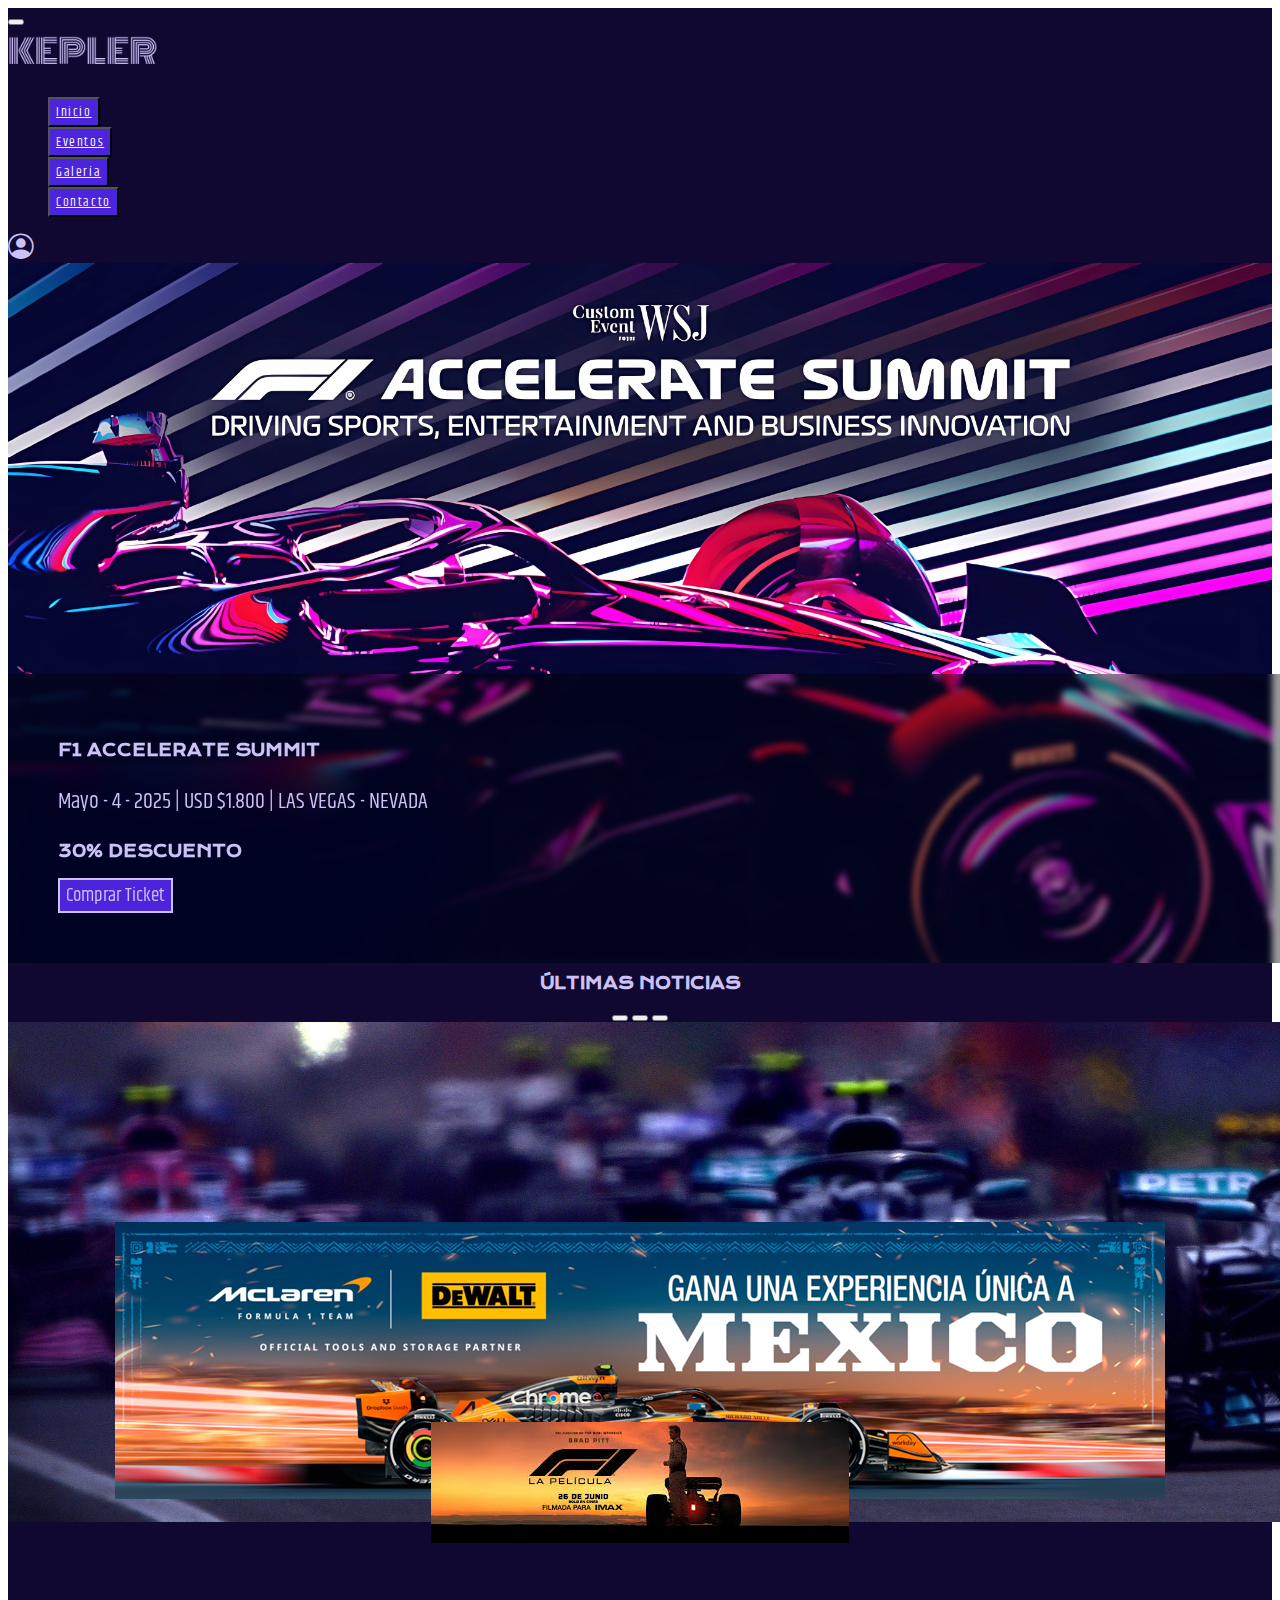
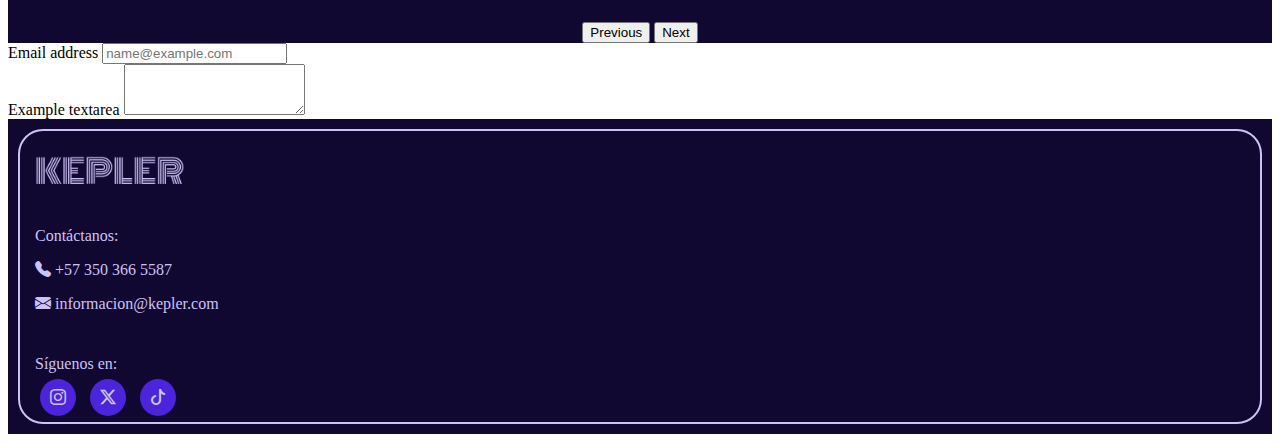
<file: index.html>
<!DOCTYPE html>
<html lang="en">

<head>
  <meta charset="UTF-8">
  <meta name="viewport" content="width=device-width, initial-scale=1.0">
  <!-- Favicon-->
  <link rel="icon" type="image/x-icon" href="images/favicon.png">
  <link href="https://cdn.jsdelivr.net/npm/bootstrap@5.3.8/dist/css/bootstrap.min.css" rel="stylesheet"
    integrity="sha384-sRIl4kxILFvY47J16cr9ZwB07vP4J8+LH7qKQnuqkuIAvNWLzeN8tE5YBujZqJLB" crossorigin="anonymous">
  <link rel="stylesheet" href="https://cdn.jsdelivr.net/npm/bootstrap-icons@1.13.1/font/bootstrap-icons.min.css">
  <link rel="stylesheet" href="css/styles.css">
  <link rel="preconnect" href="https://fonts.googleapis.com">
  <link rel="preconnect" href="https://fonts.gstatic.com" crossorigin>
  <link href="https://fonts.googleapis.com/css2?family=Khand:wght@300;400;500;600;700&family=Krona+One&display=swap"
    rel="stylesheet">
  <title>KEPLER</title>
</head>

<body>
  <!-- Barra de navegacion -->

  <nav class="navbar navbar-expand-md">
    <div class="container-fluid">
      <div class="container">
        <button class="navbar-toggler" type="button" data-bs-toggle="collapse" data-bs-target="#navbar-toggler"
          aria-controls="navbarTogglerDemo01" aria-expanded="false" aria-label="Toggle navigation">
          <span class="navbar-toggler-icon"></span>
        </button>
        <div class="collapse navbar-collapse" id="navbar-toggler">
          <a class="navbar-brand" href="#">
            <img src="images/logo_kepler.png" width="150" alt="Logo de la pagina web">
          </a>
          <ul class="navbar-nav d-flex justify-content-center align-items-center">
            <li class="nav-item">
              <a class="nav-link" href="#"><button
                  class="btn nav-bar-button d-flex align-items-center">Inicio</a></button>
            </li>
            <li class="nav-item">
              <a class="nav-link" href="#"><button
                  class="btn nav-bar-button d-flex align-items-center">Eventos</a></button>
            </li>
            <li class="nav-item">
              <a class="nav-link" href="#"><button
                  class="btn nav-bar-button d-flex align-items-center">Galería</a></button>
            </li>
            <li class="nav-item">
              <a class="nav-link" href="#"><button
                  class="btn nav-bar-button d-flex align-items-center">Contacto</a></button>
            </li>
          </ul>
          <a href="login.html">
            <i class="nav-login bi bi-person-circle"></i>
          </a>
        </div>
      </div>
    </div>
  </nav>

  <!-- HERO -->
  <section class="hero">
    <img src="./images/hero_img.jpg" alt="">
    <div class="hero-info">
      <div class="container">
        <div class="row">
          <div class="col-md-8 d-flex flex-md-column text-start left">
            <p class="hero-event-title">F1 ACCELERATE SUMMIT</p>
            <p class="hero-event-text">Mayo - 4 - 2025    |    USD $1.800   |    LAS VEGAS - NEVADA</p>
          </div>

          <div class="col-md-4 d-flex flex-md-column text-center right">
            <p class="hero-event-title">30% DESCUENTO</p>
            <button class="btn btn-info hero-btn">Comprar Ticket</button>
          </div>
        </div>
      </div>
    </div>
  </section>

  <!-- SECCION ULTIMAS NOTICIAS -->
  <section class="news d-flex flex-column align-items-center">
        <p class="news-title">ÚLTIMAS NOTICIAS</p>
      <div id="carouselExampleIndicators" class="carousel slide">
  <div class="carousel-indicators">
    <button type="button" data-bs-target="#carouselExampleIndicators" data-bs-slide-to="0" class="active" aria-current="true" aria-label="Slide 1"></button>
    <button type="button" data-bs-target="#carouselExampleIndicators" data-bs-slide-to="1" aria-label="Slide 2"></button>
    <button type="button" data-bs-target="#carouselExampleIndicators" data-bs-slide-to="2" aria-label="Slide 3"></button>
  </div>
  <div class="carousel-inner">
    <div class="carousel-item active">
      <img src="./images/news_1.jpg" class="d-block w-100" alt="...">
    </div>
    <div class="carousel-item">
      <img src="./images/news_2.png" class="d-block w-100" alt="...">
    </div>
    <div class="carousel-item">
      <img src="./images/news_3.jpeg" class="d-block w-100" alt="...">
    </div>
  </div>
  <button class="carousel-control-prev" type="button" data-bs-target="#carouselExampleIndicators" data-bs-slide="prev">
    <span class="carousel-control-prev-icon" aria-hidden="true"></span>
    <span class="visually-hidden">Previous</span>
  </button>
  <button class="carousel-control-next" type="button" data-bs-target="#carouselExampleIndicators" data-bs-slide="next">
    <span class="carousel-control-next-icon" aria-hidden="true"></span>
    <span class="visually-hidden">Next</span>
  </button>
</div>

  </section>

  <!-- FORM -->
    <section class="form">
    <div class="mb-3">
  <label for="exampleFormControlInput1" class="form-label">Email address</label>
  <input type="email" class="form-control" id="exampleFormControlInput1" placeholder="name@example.com">
</div>
<div class="mb-3">
  <label for="exampleFormControlTextarea1" class="form-label">Example textarea</label>
  <textarea class="form-control" id="exampleFormControlTextarea1" rows="3"></textarea>
</div>
  </section>

  <!-- SECCION FOOTER -->
  <section class="footer">
    <div class="container">
      <div class="row d-flex align-items-center">
      <div class="col-md-4 footer-logo text-center">
        <!-- LOGO -->
        <img src="images/logo_kepler.png" width="150" alt="Logo de la pagina web">
      </div>
      <div class="col-md-4 footer-contact ">
        <!-- CONTACTANOS -->
        <p>Contáctanos:</p>
        <p><i class="bi bi-telephone-fill"></i> +57 350 366 5587</p>
        <p><i class="bi bi-envelope-fill"></i> informacion@kepler.com</p>
      </div>
      <div class="col-md-4  footer-social text-center">
        <!-- SOCIAL MEDIA -->
        <p>Síguenos en: </p>
        <a href=""><i class="bi bi-instagram"></i></a>
        <a href=""><i class="bi bi-twitter-x"></i></a>
        <a href=""><i class="bi bi-tiktok"></i></a>
      </div>
    </div>
  </section>


  <script src="https://cdn.jsdelivr.net/npm/bootstrap@5.3.8/dist/js/bootstrap.bundle.min.js"
    integrity="sha384-FKyoEForCGlyvwx9Hj09JcYn3nv7wiPVlz7YYwJrWVcXK/BmnVDxM+D2scQbITxI"
    crossorigin="anonymous"></script>

</body>

</html>
</file>
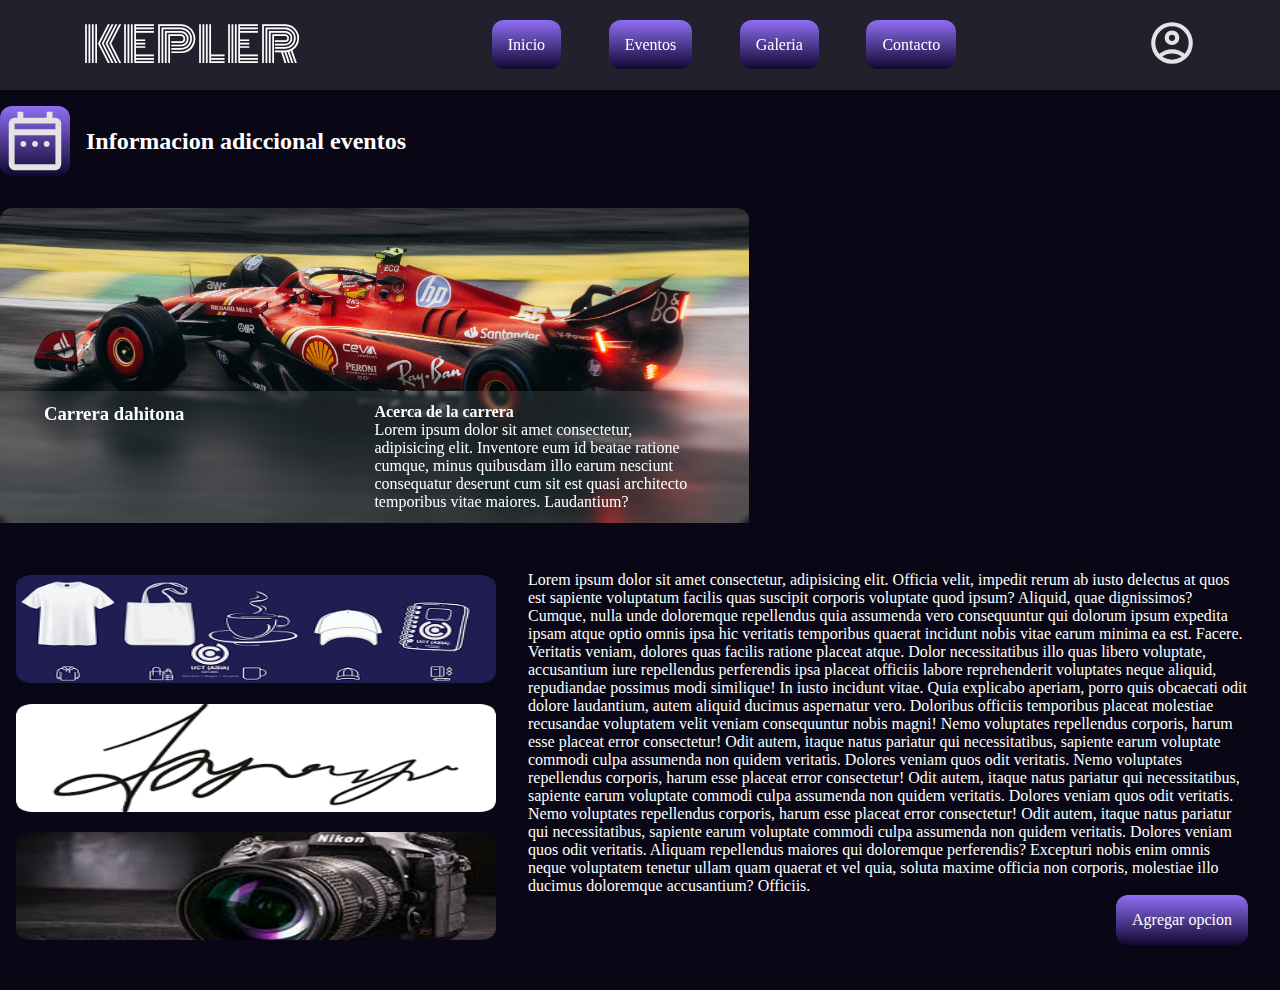
<file: eventos-info.html>
<!DOCTYPE html>
<html lang="en">
<head>
    <meta charset="UTF-8">
    <meta name="viewport" content="width=device-width, initial-scale=1.0">
    <title>Document</title>
    <link rel="stylesheet" href="eventos-info.css">
    <link rel="preconnect" href="https://fonts.googleapis.com">
<link rel="preconnect" href="https://fonts.gstatic.com" crossorigin>
<link href="https://fonts.googleapis.com/css2?family=Monoton&display=swap" rel="stylesheet">
</head>
<body>
    <nav>
        <h2>KEPLER</h2>
        <ul>
            <li>
                <a href="">Inicio</a></li>
            <li>
                <a href="">Eventos</a></li>
            <li>
                <a href="">Galeria</a></li>
            <li>
                <a href="">Contacto</a></li>
        </ul>
        <a class="login" href="">
            <img src="assets/login.svg" alt="">
        </a>
    </nav>
<section class="informacion-eventos">
    <div class="subtitulo-eventos">
        <img class="cuadro" src="assets/fecha.svg" alt="">
    <h2>Informacion adiccional eventos</h2>
    </div>

    <div class="card">
        <div class="card-info uno">
            <div class="card-text">

                <div class="izquierda">
                    <h3>Carrera dahitona</h3>
                </div>
                <div class="derecha">
                    <h4>Acerca de la carrera</h4>
                    <p>Lorem ipsum dolor sit amet consectetur, adipisicing elit. Inventore eum id beatae ratione cumque, minus quibusdam illo earum nesciunt consequatur deserunt cum sit est quasi architecto temporibus vitae maiores. Laudantium?</p>
                </div>
            </div>
        </div>
        <div class="mapa">
            <iframe
                src="https://www.google.com/maps/embed?pb=..."
                width="600"
                height="450"
                style="border:0;"
                allowfullscreen=""
                loading="lazy">
            </iframe>
        </div>
    </div>

    <div class="informacion-adiccional">
        <div class="izquierda">
            <img src="assets/kit.png" alt="">
            <img src="assets/autografo.png" alt="">
            <img src="assets/foto.png" alt="">
        </div>
        <div class="derecha">
            <p>Lorem ipsum dolor sit amet consectetur, adipisicing elit. Officia velit, impedit rerum ab iusto delectus at quos est sapiente voluptatum facilis quas suscipit corporis voluptate quod ipsum? Aliquid, quae dignissimos?
            Cumque, nulla unde doloremque repellendus quia assumenda vero consequuntur qui dolorum ipsum expedita ipsam atque optio omnis ipsa hic veritatis temporibus quaerat incidunt nobis vitae earum minima ea est. Facere.
            Veritatis veniam, dolores quas facilis ratione placeat atque. Dolor necessitatibus illo quas libero voluptate, accusantium iure repellendus perferendis ipsa placeat officiis labore reprehenderit voluptates neque aliquid, repudiandae possimus modi similique!
            In iusto incidunt vitae. Quia explicabo aperiam, porro quis obcaecati odit dolore laudantium, autem aliquid ducimus aspernatur vero. Doloribus officiis temporibus placeat molestiae recusandae voluptatem velit veniam consequuntur nobis magni!
            Nemo voluptates repellendus corporis, harum esse placeat error consectetur! Odit autem, itaque natus pariatur qui necessitatibus, sapiente earum voluptate commodi culpa assumenda non quidem veritatis. Dolores veniam quos odit veritatis.
            Nemo voluptates repellendus corporis, harum esse placeat error consectetur! Odit autem, itaque natus pariatur qui necessitatibus, sapiente earum voluptate commodi culpa assumenda non quidem veritatis. Dolores veniam quos odit veritatis.
            Nemo voluptates repellendus corporis, harum esse placeat error consectetur! Odit autem, itaque natus pariatur qui necessitatibus, sapiente earum voluptate commodi culpa assumenda non quidem veritatis. Dolores veniam quos odit veritatis.
            Aliquam repellendus maiores qui doloremque perferendis? Excepturi nobis enim omnis neque voluptatem tenetur ullam quam quaerat et vel quia, soluta maxime officia non corporis, molestiae illo ducimus doloremque accusantium? Officiis. 
        </p>
        <a class="button-agregar" href="">Agregar opcion</a>
        </div>
    </div>


</section>
    </div>
</body>
</html>
</file>
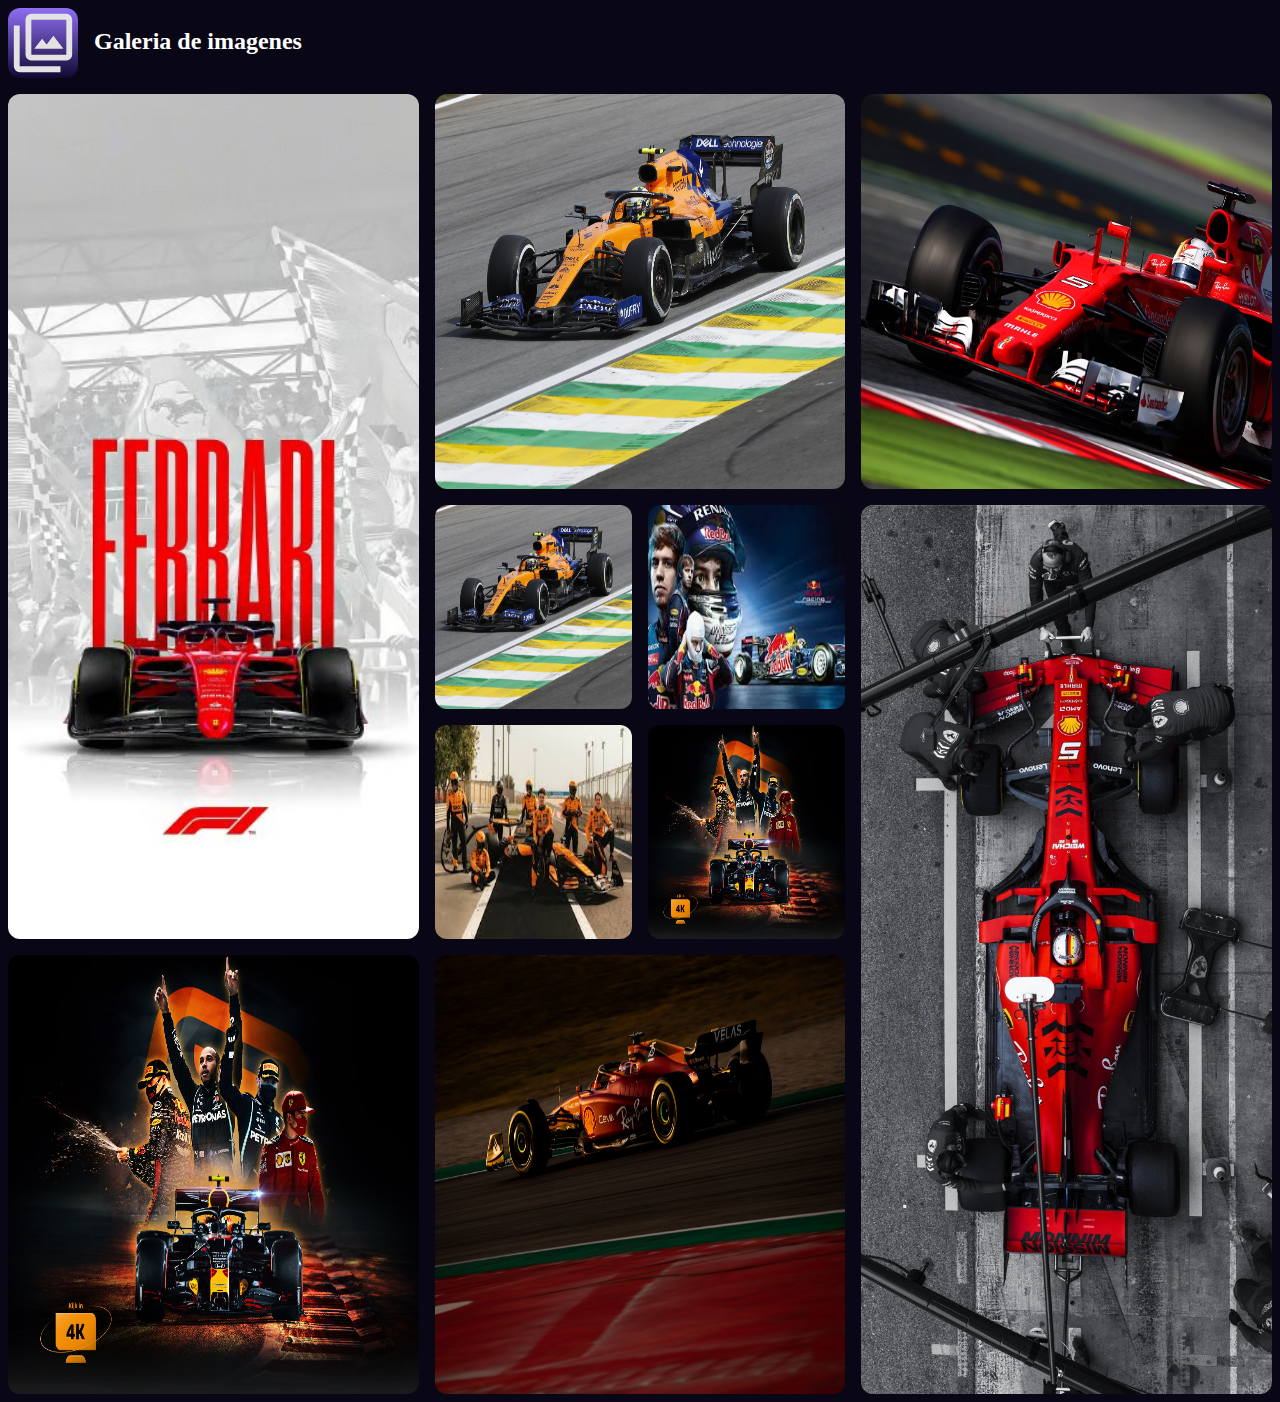
<file: galeria.html>
<!DOCTYPE html>
<html lang="en">
<head>
    <meta charset="UTF-8">
    <meta name="viewport" content="width=device-width, initial-scale=1.0">
    <title>Document</title>
    <link rel="stylesheet" href="galeria.css">
</head>
<body>
    <section class="galeria">
        <div class="subtitulo-galeria">
            <img class="cuadro" src="assets/galeria.svg" alt="">
         <h2>Galeria de imagenes</h2>
        </div>
        <section class="grid-galeria">
            <img class="galeria-grande-izquierda" src="assets/galeria/galeria-grande-izquierda.avif" alt="">
            <img class="galeria-1" src="assets/galeria/galeria-1.jpg" alt="">
            <img class="galeria-2" src="assets/galeria/galeria-2.avif" alt="">
            <img class="galeria-3" src="assets/galeria/galeria-1.jpg" alt="">
            <img class="galeria-4" src="assets/galeria/galeria-3.jpeg" alt="">
            <img class="galeria-5" src="assets/galeria/galeria-4.jpeg" alt="">
            <img class="galeria-6" src="assets/galeria/galeria-5.jpg" alt="">
            <img class="galeria-7" src="assets/galeria/galeria-5.jpg" alt="">
            <img class="galeria-8" src="assets/galeria/galeria-6.jpg" alt="">
            <img class="galeria-grande-derecha" src="assets/galeria/galeria-grande-derecha.jpg" alt="">
        </section>

    </section>
</body>
</html>
</file>
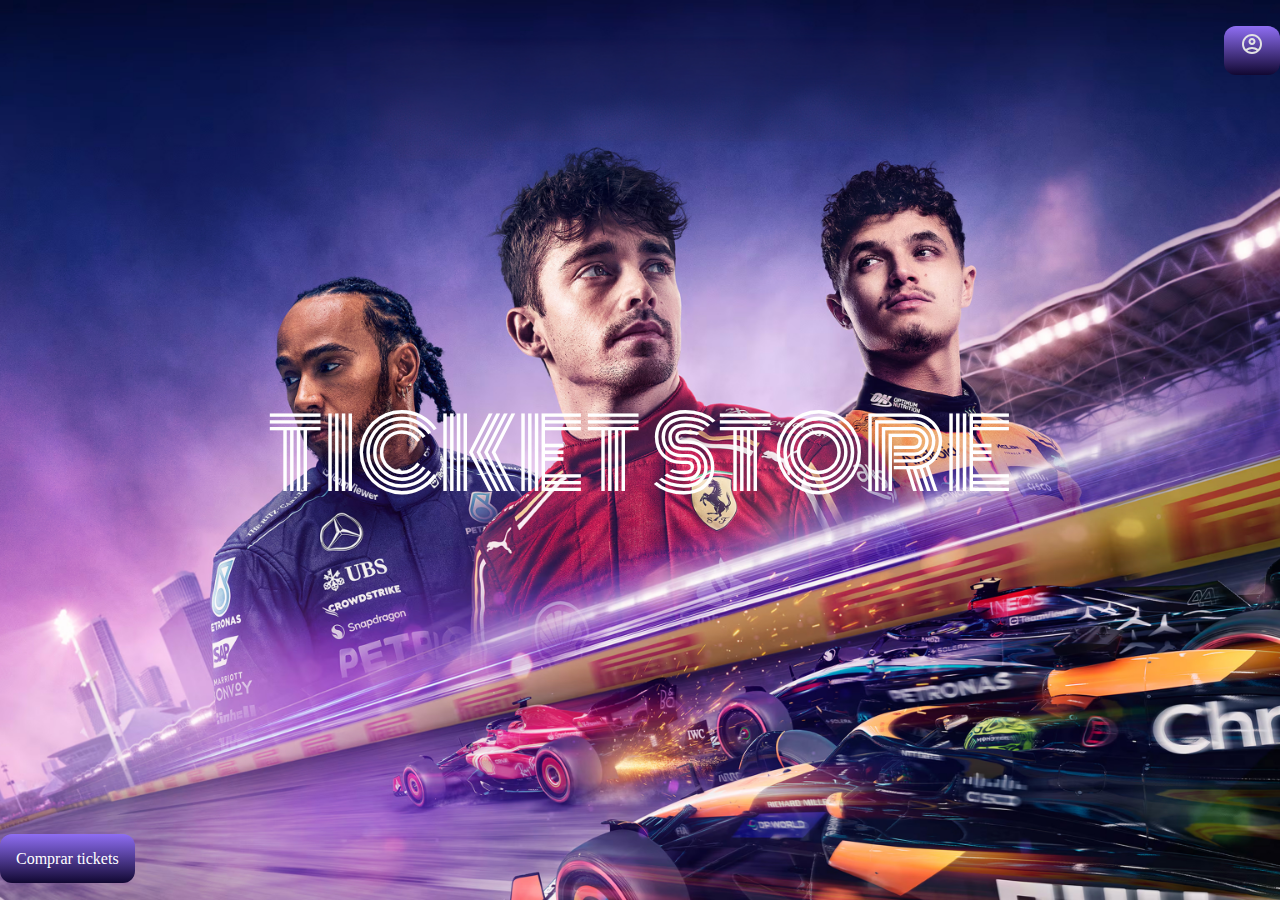
<file: hero.html>
<!DOCTYPE html>
<html lang="en">
<head>
    <meta charset="UTF-8">
    <meta name="viewport" content="width=device-width, initial-scale=1.0">
    <title>Document</title>
    <link rel="stylesheet" href="css/hero.css">
    <link rel="preconnect" href="https://fonts.googleapis.com">
<link rel="preconnect" href="https://fonts.gstatic.com" crossorigin>
<link href="https://fonts.googleapis.com/css2?family=Monoton&display=swap" rel="stylesheet">
</head>
<body>
    <section class="inicio">
        <header>
            <a href="">
                <img src="images/assets/login.svg" alt="">
            </a>
        </header>
        <div class="title">
            <h1>TICKET STORE</h1>
        </div>
        <div class="final">
            <a href="">Comprar tickets</a>
        </div>

    </section>
</body>
</html>
</file>
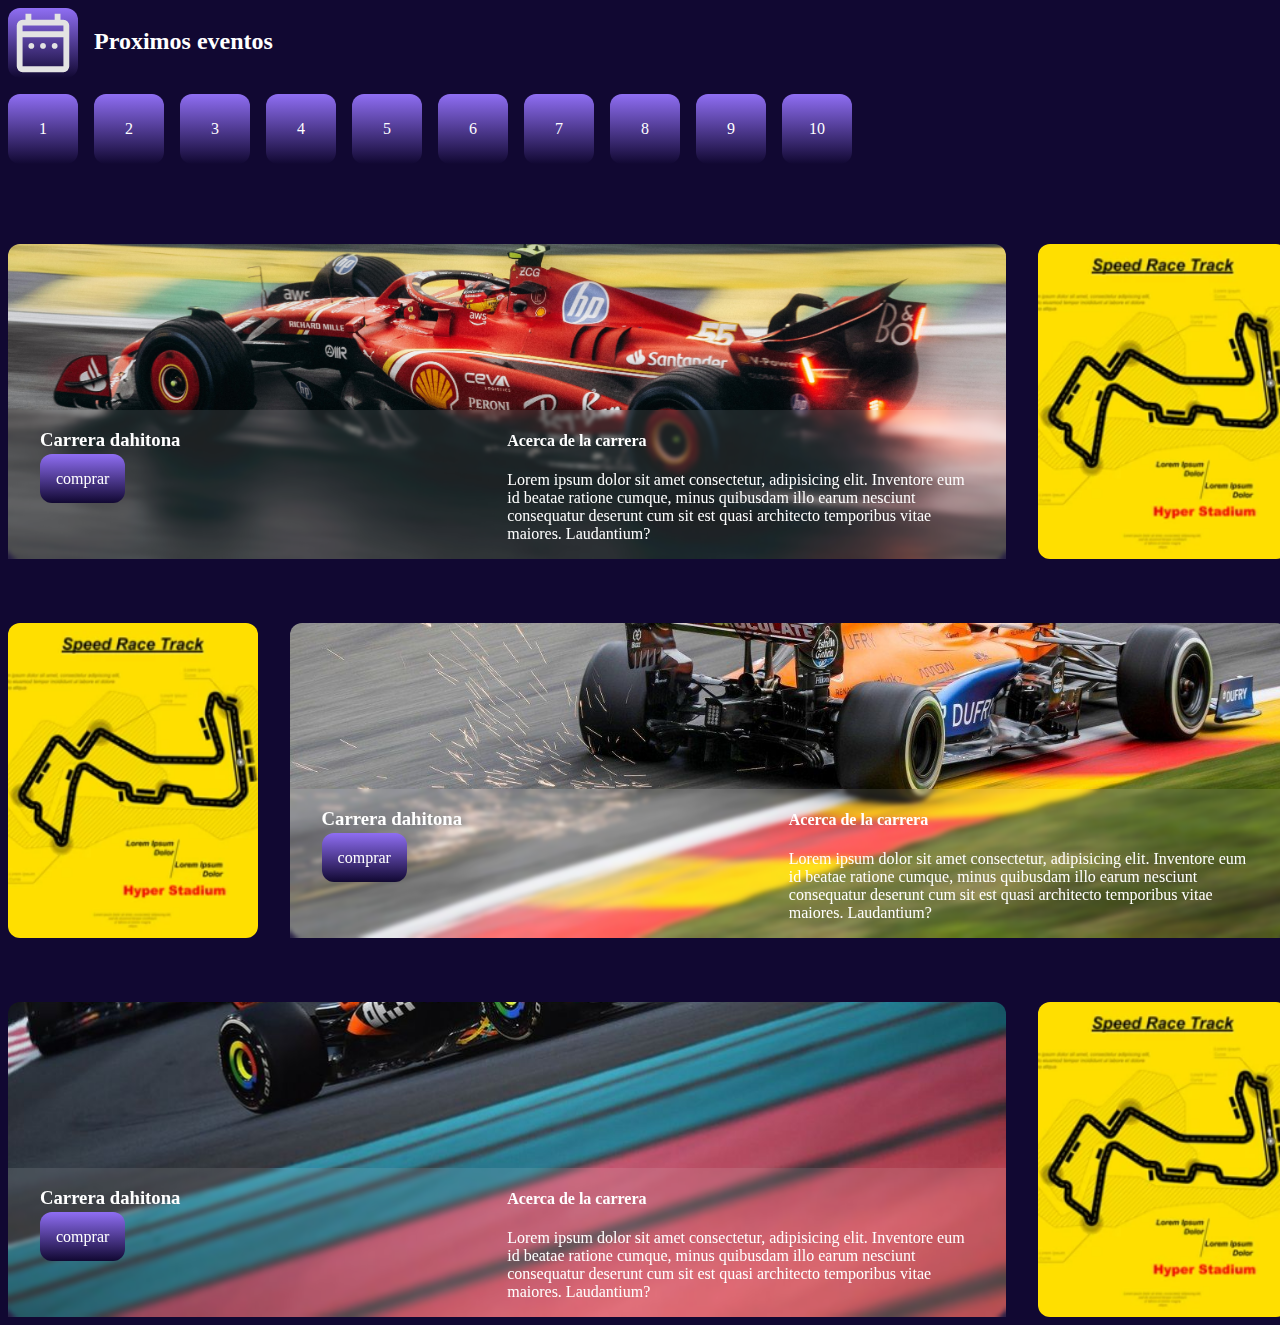
<file: proximos-eventos.html>
<!DOCTYPE html>
<html lang="en">
<head>
    <meta charset="UTF-8">
    <meta name="viewport" content="width=device-width, initial-scale=1.0">
    <title>Document</title>
    <link rel="stylesheet" href="css/proximos-eventos.css">
</head>
<body>
    <!-- proximos eventos -->
<section class="section-flex-cards">
    <div class="subtitulo-proximos-eventos">
        <img class="cuadro" src="assets/fecha.svg" alt="">
        <h2>Proximos eventos</h2>
    </div>
        <div class="fechas">
            <div class="cuadro">1</div>
            <div class="cuadro">2</div>
            <div class="cuadro">3</div>
            <div class="cuadro">4</div>
            <div class="cuadro">5</div>
            <div class="cuadro">6</div>
            <div class="cuadro">7</div>
            <div class="cuadro">8</div>
            <div class="cuadro">9</div>
            <div class="cuadro">10</div>
        </div>

    <!-- cards -->

    <div class="card">
        <div class="card-info uno">
            <div class="card-text">

                <div class="izquierda">
                    <h3>Carrera dahitona</h3>
                    <a href="">comprar</a>
                </div>
                <div class="derecha">
                    <h4>Acerca de la carrera</h4>
                    <p>Lorem ipsum dolor sit amet consectetur, adipisicing elit. Inventore eum id beatae ratione cumque, minus quibusdam illo earum nesciunt consequatur deserunt cum sit est quasi architecto temporibus vitae maiores. Laudantium?</p>
                </div>
            </div>
        </div>
        <div class="pista">
        </div>
    </div>

    <div class="card">
        <div class="pista"></div>
        <div class="card-info dos">
            <div class="card-text">
                <div class="izquierda">
                    <h3>Carrera dahitona</h3>
                    <a href="">comprar</a>
                </div>
                <div class="derecha">
                    <h4>Acerca de la carrera</h4>
                    <p>Lorem ipsum dolor sit amet consectetur, adipisicing elit. Inventore eum id beatae ratione cumque, minus quibusdam illo earum nesciunt consequatur deserunt cum sit est quasi architecto temporibus vitae maiores. Laudantium?</p>
                </div>
            </div>
        </div>
    </div>

    <div class="card">
        <div class="card-info tres">
            <div class="card-text">

                <div class="izquierda">
                    <h3>Carrera dahitona</h3>
                    <a href="">comprar</a>
                </div>
                <div class="derecha">
                    <h4>Acerca de la carrera</h4>
                    <p>Lorem ipsum dolor sit amet consectetur, adipisicing elit. Inventore eum id beatae ratione cumque, minus quibusdam illo earum nesciunt consequatur deserunt cum sit est quasi architecto temporibus vitae maiores. Laudantium?</p>
                </div>
            </div>
        </div>
        <div class="pista">
        </div>
    </div>
    
</section>
    
</body>
</html>
</file>
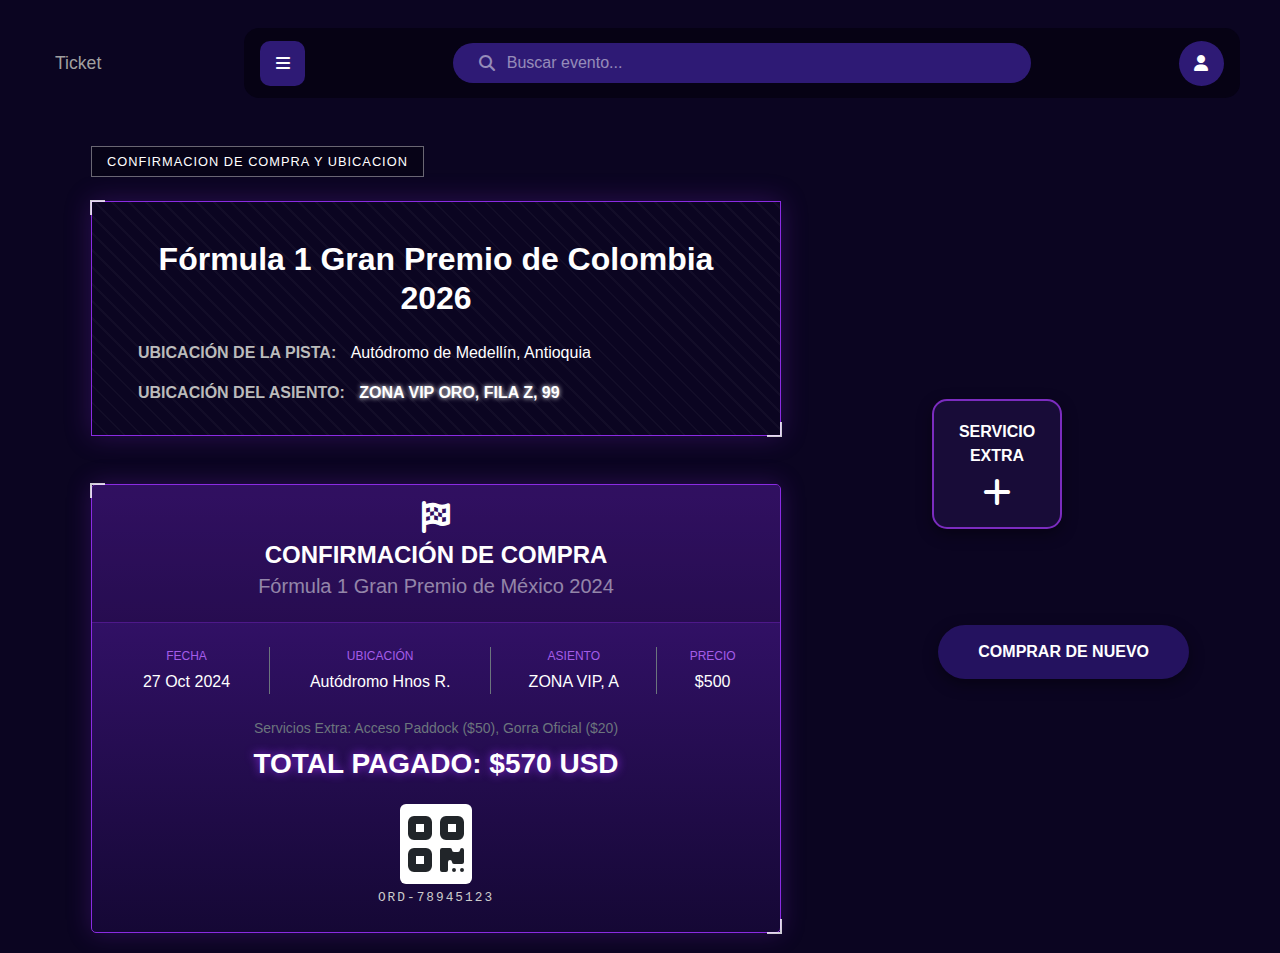
<file: ticket.html>
<!doctype html>
<html lang="es">
  <head>
    <meta charset="utf-8">
    <meta name="viewport" content="width=device-width, initial-scale=1">
    <title>Simulador Ticket F1</title>
    <link href="https://cdn.jsdelivr.net/npm/bootstrap@5.3.8/dist/css/bootstrap.min.css" rel="stylesheet">
    <link rel="stylesheet" href="https://cdnjs.cloudflare.com/ajax/libs/font-awesome/6.4.0/css/all.min.css">
    <link rel="stylesheet" href="css/style-buy-ticket.css">
  </head>
  <body>
    
    <div class="container-fluid main-wrapper">
        
        <div class="row align-items-center mb-5 pt-2">
            <div class="col-md-2 d-none d-md-block">
                <span class="ticket-label">Ticket</span>
            </div>
            
            <div class="col-md-10 col-12">
                <div class="top-nav-container d-flex justify-content-between align-items-center p-3">
                    
                    <button class="nav-btn square-btn">
                        <i class="fa-solid fa-bars"></i> </button>

                    <div class="search-container d-flex align-items-center">
                        <i class="fa-solid fa-magnifying-glass ms-3 text-white-50"></i>
                        <input type="text" class="form-control search-input" placeholder="Buscar evento...">
                    </div>

                    <button class="nav-btn circle-btn">
                        <i class="fa-solid fa-user"></i>
                    </button>
                    
                </div>
            </div>
        </div>

        <div class="row justify-content-center">
            
            <div class="col-lg-7 col-md-12">
                
                <div class="mb-4">
                    <div class="section-badge">
                        CONFIRMACION DE COMPRA Y UBICACION
                    </div>
                </div>

                <div class="ticket-card-top mb-5 position-relative">
                    <div class="corner top-left"></div>
                    <div class="corner bottom-right"></div>
                    
                    <h2 class="text-center fw-bold mb-4 mt-2">Fórmula 1 Gran Premio de Colombia 2026</h2>
                    
                    <div class="d-flex flex-column gap-3 ps-3">
                        <div class="ticket-row">
                            <span class="label-text">UBICACIÓN DE LA PISTA:</span>
                            <span class="value-text">Autódromo de Medellín, Antioquia</span>
                        </div>
                        <div class="ticket-row">
                            <span class="label-text">UBICACIÓN DEL ASIENTO:</span>
                            <span class="value-text highlight">ZONA VIP ORO, FILA Z, 99</span>
                        </div>
                    </div>
                </div>

                <div class="ticket-card-bottom position-relative">
                    <div class="corner top-left"></div>
                    <div class="corner bottom-right"></div>

                    <div class="ticket-header text-center p-3">
                        <i class="fa-solid fa-flag-checkered fa-2x mb-2 text-white"></i>
                        <h4 class="m-0 text-uppercase fw-bold">Confirmación de Compra</h4>
                        <h5 class="mt-1 text-white-50">Fórmula 1 Gran Premio de México 2024</h5>
                    </div>

                    <div class="ticket-body p-4">
                        <div class="row text-center mb-4 detail-row">
                            <div class="col-3 border-end border-secondary">
                                <div class="small-label">Fecha</div>
                                <div>27 Oct 2024</div>
                            </div>
                            <div class="col-4 border-end border-secondary">
                                <div class="small-label">Ubicación</div>
                                <div>Autódromo Hnos R.</div>
                            </div>
                            <div class="col-3 border-end border-secondary">
                                <div class="small-label">Asiento</div>
                                <div>ZONA VIP, A</div>
                            </div>
                            <div class="col-2">
                                <div class="small-label">Precio</div>
                                <div>$500</div>
                            </div>
                        </div>

                        <div class="text-center mb-4">
                            <small class="text-secondary d-block mb-2">Servicios Extra: Acceso Paddock ($50), Gorra Oficial ($20)</small>
                            <h3 class="fw-bold total-amount">TOTAL PAGADO: $570 USD</h3>
                        </div>

                        <div class="text-center">
                            <div class="bg-white d-inline-block p-2 rounded">
                                <i class="fa-solid fa-qrcode fa-4x text-dark"></i>
                            </div>
                            <div class="mt-1 code-text">ORD-78945123</div>
                        </div>
                    </div>
                </div>
            </div>

            <div class="col-lg-4 col-md-12 d-flex flex-column justify-content-center align-items-center mt-5 mt-lg-0">
                
                <div class="mb-5">
                    <button class="action-btn square">
                        <span class="mb-2">SERVICIO<br>EXTRA</span>
                        <i class="fa-solid fa-plus fa-2x"></i> 
                    </button>
                </div>

                <div class="mt-5 w-100 d-flex justify-content-end">
                    <button class="action-btn pill">
                        COMPRAR DE NUEVO
                    </button>
                </div>

            </div>
        </div>
    </div>
    
    <script src="https://cdn.jsdelivr.net/npm/bootstrap@5.3.8/dist/js/bootstrap.bundle.min.js"></script>
  </body>
</html>
</file>
<file: css/styles.css>
:root{
    --navbar: #110832;
    --nav-bar-button: #4B24DB;
}

/* Nav Bar */
.navbar{
    /* background-color: var(--navbar); */
background-color: var(--navbar);
    
}

.navbar-collapse{
    align-items: center;
    justify-content: space-between;
}

.nav-link{
    color: white;
    display: flex;
    justify-content: center;
    font-family: 'khand';
    letter-spacing: 0.1rem;
}

.nav-login{
    color: #CDC2F5;
    font-size: 1.6rem;
}

.nav-bar-button{
    background-color: var(--nav-bar-button);
    height: 30px;
}

.nav-bar-button:hover{
    background-color: #CDC2F5;
}
.nav-item{
    display: flex;
}

/* HERO section */
.hero{
  /* 2. Habilita Flexbox */
  display: flex; 
  /* 4. Centra verticalmente (eje cruzado) */
  align-items: end;
}

.hero img{
    width: 100vw;
    max-height: 700px;
}

.hero-info{
    padding: 50px;
    background-color: rgba(0, 0, 0, 0.4);
    backdrop-filter: blur(3px);
    width: 100%;
    position: absolute;
}

.hero-event-title{
    font-weight: bold;
    font-family: 'Krona One';
    font-size: 1rem;
    color: #CDC2F5;
}
.hero .left{
    color: #CDC2F5;
    font-family: 'khand';
    font-size: 1.4rem;
    align-items: start;

}

.hero-btn{
    background-color: #4B24DB;
    color: #CDC2F5;
    border: 2px solid #CDC2F5;
    font-family: 'khand';
    font-size: 1.2rem;
}

.hero-btn:hover{
    background-color: #CDC2F5;
    color: #4B24DB;
    border: 2px solid #CDC2F5;
}

.news{
    background-color: #110832;
    text-align: center;
}

.news-title{
    font-weight: bold;
    font-family: 'Krona One';
    font-size: 1rem;
    color: #CDC2F5;
    margin: 0;
    padding: 10px;
}

.news-p{
    background-color: #110832a4;
    padding: 10px;
    margin: 0;
    font-family: 'khand';
}

.carousel-item{
    height: 200px;
}

/* FOOTER */
.footer{
    background-color: #110832;
    padding: 10px;
}

.footer .container{
    border: 2px solid #CDC2F5;
}

.footer div{
    border-radius: 25px;
    padding: 5px;
    color: #CDC2F5;
}

.footer-social a{
    text-decoration: none;
    background-color:#4B24DB;
    border-radius: 50%;
    padding: 10px;
    margin: 5px;
}

.footer-social a:hover{
    background-color: #CDC2F5;
    color: #110832;
}

.footer-social i{
    color: #CDC2F5;
}

.footer-social a i:hover{
    color: #110832;
}




@media screen and (max-width: 767px) {

    .hero-info{
        padding: 20px;
    }
    
    .hero .right,
    .hero .left{
        align-items: center;
        font-size: 1rem;
    }
    
    .hero-btn{
        font-size: 0.8rem;
        letter-spacing: 0.1rem;
}
    
    .hero-event-title{
        font-size: 0.6rem;
        margin-right: 10px;
    }
}
</file>
<file: eventos-info.css>
:root {
  /* Colors */
  --color-main: #090715;
  --color-accent: #110832;
  --color-neutral: #8F6EF3;
  --color-dark: #050505;
  --color-light: #ffffff;

  /* Typography */
  --heading-font: "Inknut Antiqua", serif;
  --logo-font: "Monoton", serif;
  --body-font: "Open Sans", sans-serif;

  /* Font Size */
  --font-size-xs: 0.875rem;
  --font-size-sm: 1rem;
  --font-size-md: 1.25rem;
  --font-size-lg: 2rem;
  --font-size-xl: 3rem;

  /* SPACING */
  --spacing-xs: 0.5rem;
  --spacing-sm: 0.75rem;
  --spacing-md: 1rem;
  --spacing-lg: 2rem;
  --spacing-xl: 4rem;

  /* Layouts */
  --standard-box-shadow: 0px 2px 40px rgba(0, 0, 0, 0.15);
  --standard-transition: 2s ease-in-out;
  --standard-border-radius: var(--spacing-sm);
  --max-width: 85rem;
}

/* COdigo duplicado */

.cuadro {
    display: flex;
    justify-content: center;
    align-items: center;
    width: 70px;
    height: 70px;
    background: linear-gradient(to bottom, var(--color-neutral), var(--color-accent));
    margin: var(--spacing-md) var(--spacing-md) var(--spacing-md) 0;
    border-radius: var(--standard-border-radius);
    cursor: pointer;
}

.cuadro:hover {
    background: linear-gradient(to bottom, var(--color-accent), var(--color-neutral));

}


.button-agregar {
    padding: var(--spacing-md);
    background: linear-gradient(to bottom, var(--color-neutral), var(--color-accent));
    border-radius: var(--standard-border-radius);
    color: var(--color-light);
    text-decoration: none;
}

.button-agregar:hover {
    background: linear-gradient(to bottom, var(--color-accent), var(--color-neutral));
    cursor: pointer;
}

nav li a {
    padding: var(--spacing-md);
    background: linear-gradient(to bottom, var(--color-neutral), var(--color-accent));
    border-radius: var(--standard-border-radius);
    color: var(--color-light);
    text-decoration: none;
}

nav li a:hover {
    background: linear-gradient(to bottom, var(--color-accent), var(--color-neutral));
    cursor: pointer;
}

nav ul {
    list-style: none;
}

* {
    margin: 0;
    padding: 0;
}

body {
    background-color: var(--color-main);
    color: var(--color-light);
    display: flex;
    flex-direction: column;
    justify-content: center;
    align-items: center;
}

nav {
    width: 100%;
    height: 10vh;
    background-color: rgba(255, 255, 255, 0.1);
    backdrop-filter: blur(2px);
    display: flex;
    flex-direction: row;
    justify-content: space-around;
    align-items: center;
}

nav a img{
    width: 50px;
}

nav h2 {
    color: var(--color-light);
    font-size: var(--font-size-xl);
    font-weight: 400;
    font-family: var(--logo-font);
}

nav ul {
    width: 40%;
    display: flex;
    flex-direction: row;
    justify-content: space-around;
}

.informacion-eventos {
    width: 100%;
    min-height: 100vh;
    max-width: var(--max-width);
}

.subtitulo-eventos {
    width: 100%;
    display: flex;
    justify-content: flex-start;
    align-items: center;
}


.card {
    width: 100%;
    min-height: 35vh;
    display: flex;
    flex-direction: row;
    align-items: center;
    margin: var(--spacing-md) 0 0 0 ;
}

.card-info {
    width: 60%;
    height: 35vh;
    display: flex;
    flex-direction: row;
    align-items: flex-end;
    background: url(assets/card-1.jpg) center/cover no-repeat;
    margin: 0 var(--spacing-lg) 0 0;
    border-radius: var(--standard-border-radius);
}

.card-text {
    display: flex;
    width: 100%;
    padding: var(--spacing-sm);
    background-color: rgba(255, 255, 255, 0.1);
    backdrop-filter: blur(2px);
}

.izquierda {
    width: 50%;
    padding: 0 0 0 var(--spacing-lg);
}

.derecha {
    width: 50%;
    padding: 0 var(--spacing-lg) 0 0;
}

.mapa {
    width: 40%;
    height: 35vh;
    border-radius: var(--standard-border-radius);
}

.mapa iframe {
    width: 100%;
    height: 35vh;
    border-radius: var(--standard-border-radius);
}

.informacion-adiccional {
    width: 100%;
    height: 45vh;
    display: flex;
    margin: var(--spacing-lg) 0 0 0;
}


.informacion-adiccional .izquierda {
    width: 40%;
    height: 45vh;
    display: flex;
    flex-direction: column;
    justify-content: space-evenly;
    padding: 0 0 0 var(--spacing-md);
}

.informacion-adiccional .izquierda img {
    width: 100%;
    height: 12vh;
    cursor: pointer;
    border-radius: var(--standard-border-radius);
}


.informacion-adiccional .derecha {
    display: flex;
    flex-direction: column;
    justify-content: space-around;
    align-items: flex-end;
    width: 60%;
    max-height: 45vh;
    padding: var(--spacing-md) var(--spacing-lg) ;
}
</file>
<file: galeria.css>
:root {
  /* Colors */
  --color-main: #090715;
  --color-accent: #110832;
  --color-neutral: #8F6EF3;
  --color-dark: #050505;
  --color-light: #ffffff;

  /* Typography */
  --heading-font: "Inknut Antiqua", serif;
  --body-font: "Open Sans", sans-serif;

  /* Font Size */
  --font-size-xs: 0.875rem;
  --font-size-sm: 1rem;
  --font-size-md: 1.25rem;
  --font-size-lg: 2rem;
  --font-size-xl: 3rem;

  /* SPACING */
  --spacing-xs: 0.5rem;
  --spacing-sm: 0.75rem;
  --spacing-md: 1rem;
  --spacing-lg: 2rem;
  --spacing-xl: 4rem;

  /* Layouts */
  --standard-box-shadow: 0px 2px 40px rgba(0, 0, 0, 0.15);
  --standard-transition: 2s ease-in-out;
  --standard-border-radius: var(--spacing-sm);
  --max-width: 85rem;
}

/* Lineas duplicadas en otros archivos css */

.cuadro {
    display: flex;
    justify-content: center;
    align-items: center;
    width: 70px;
    height: 70px;
    background: linear-gradient(to bottom, var(--color-neutral), var(--color-accent));
    margin: 0 var(--spacing-md) var(--spacing-md) 0;
    border-radius: var(--standard-border-radius);
    cursor: pointer;
}

.cuadro:hover {
    background: linear-gradient(to bottom, var(--color-accent), var(--color-neutral));

}

body {
    display: flex;
    flex-direction: column;
    justify-content: center;
    align-items: center;
    background-color: var(--color-main);
    color: var(--color-light);
}

.galeria {
    max-width: var(--max-width);
    width: 100%;
    min-height: 150vh;
    display: flex;
    flex-direction: column;
    justify-content: center;
    align-items: center;
}

.subtitulo-galeria {
    width: 100%;
    display: flex;
    justify-content: flex-start;
}

.grid-galeria {
    width: 100%;
    min-height: 100vh;
    gap: var(--spacing-md);
    display: grid;
    grid-template-columns: repeat(6, 1fr);
    grid-template-areas: 
    "a a b b c c"
    "a a b b c c"
    "a a d e j j"
    "a a f g j j"
    "h h i i j j"
    "h h i i j j"
    ;
}

.grid-galeria img {
    width: 100%;
    height: 100%;
    border-radius: var(--standard-border-radius);
}

.galeria-grande-izquierda {
    grid-area: a;
}

.galeria-1 {
    grid-area: b;
}

.galeria-2 {
    grid-area: c;
}

.galeria-3 {
    grid-area: d;
}

.galeria-4 {
    grid-area: e;
}

.galeria-5 {
    grid-area: f;
}

.galeria-6 {
    grid-area: g;
}

.galeria-7 {
    grid-area: h;
}

.galeria-8 {
    grid-area: i;
}

.galeria-grande-derecha {
    grid-area: j;
}
</file>
<file: css/hero.css>
:root {
  /* Colors */
  --color-main: #090715;
  --color-accent: #110832;
  --color-neutral: #8F6EF3;
  --color-dark: #050505;
  --color-light: #ffffff;

  /* Typography */
  --heading-font: "Inknut Antiqua", serif;
  --logo-font: "Monoton", serif;
  --body-font: "Open Sans", sans-serif;

  /* Font Size */
  --font-size-xs: 0.875rem;
  --font-size-sm: 1rem;
  --font-size-md: 1.25rem;
  --font-size-lg: 2rem;
  --font-size-xl: 3rem;

  /* SPACING */
  --spacing-xs: 0.5rem;
  --spacing-sm: 0.75rem;
  --spacing-md: 1rem;
  --spacing-lg: 2rem;
  --spacing-xl: 4rem;

  /* Layouts */
  --standard-box-shadow: 0px 2px 40px rgba(0, 0, 0, 0.15);
  --standard-transition: 2s ease-in-out;
  --standard-border-radius: var(--spacing-sm);
  --max-width: 85rem;
}

*{
  margin: 0;
  padding: 0;
}

a {
    padding: var(--spacing-md);
    background: linear-gradient(to bottom, var(--color-neutral), var(--color-accent));
    border-radius: var(--standard-border-radius);
    color: var(--color-light);
    text-decoration: none;
}

a:hover {
    background: linear-gradient(to bottom, var(--color-accent), var(--color-neutral));
    cursor: pointer;
}

body{
  width: 100%;
  height: 100vh;
  background: url(../images/assets/hero.jpg) center/cover no-repeat;
  display: flex;
  flex-direction: column;
  justify-content:center;
  align-items: center;
  
}

h1 {
  font-family: var(--logo-font);
  font-size: calc(var(--font-size-xl)* 2);
  font-weight: 500;
  color: var(--color-light);
}

.inicio {
  width: 100%;
  max-width: var(--max-width);
  height: 100vh;
  display: flex;
  flex-direction: column;
  justify-content:space-between;
  align-items: center;
}

header {
  align-self: self-end;
  margin: var(--spacing-lg) 0 0 0;
}

.final {
  align-self: self-start;
  margin: 0 0 var(--spacing-lg) 0;
}
</file>
<file: css/proximos-eventos.css>
:root {
  /* Colors */
  --color-main: #090715;
  --color-accent: #110832;
  --color-neutral: #8F6EF3;
  --color-dark: #050505;
  --color-light: #ffffff;

  /* Typography */
  --heading-font: "Inknut Antiqua", serif;
  --body-font: "Open Sans", sans-serif;

  /* Font Size */
  --font-size-xs: 0.875rem;
  --font-size-sm: 1rem;
  --font-size-md: 1.25rem;
  --font-size-lg: 2rem;
  --font-size-xl: 3rem;

  /* SPACING */
  --spacing-xs: 0.5rem;
  --spacing-sm: 0.75rem;
  --spacing-md: 1rem;
  --spacing-lg: 2rem;
  --spacing-xl: 4rem;

  /* Layouts */
  --standard-box-shadow: 0px 2px 40px rgba(0, 0, 0, 0.15);
  --standard-transition: 2s ease-in-out;
  --standard-border-radius: var(--spacing-sm);
  --max-width: 85rem;
}

body {
    width: 100%;
    display: flex;
    flex-direction: column;
    align-items: center;
    background-color: var(--color-accent);
    color: var(--color-light);
    box-sizing: border-box;
}

a {
    padding: var(--spacing-md);
    background: linear-gradient(to bottom, var(--color-neutral), var(--color-accent));
    border-radius: var(--standard-border-radius);
    color: var(--color-light);
    text-decoration: none;
}

a:hover {
    background: linear-gradient(to bottom, var(--color-accent), var(--color-neutral));
    cursor: pointer;
}

.section-flex-cards {
    max-width: var(--max-width);
    width: 100%;
    display: flex;
    flex-direction: column;
    align-items: flex-start;
    color: var(--color-light);   
}

.subtitulo-proximos-eventos {
    width: 100%;
    display: flex;
    justify-content: flex-start;
}


.fechas {
    display: flex;
    justify-content: flex-start;
}

.cuadro {
    display: flex;
    justify-content: center;
    align-items: center;
    width: 70px;
    height: 70px;
    background: linear-gradient(to bottom, var(--color-neutral), var(--color-accent));
    margin: 0 var(--spacing-md) var(--spacing-md) 0;
    border-radius: var(--standard-border-radius);
    cursor: pointer;
}

.cuadro:hover {
    background: linear-gradient(to bottom, var(--color-accent), var(--color-neutral));

}

.card {
    width: 100%;
    min-height: 35vh;
    display: flex;
    flex-direction: row;
    align-items: center;
    margin: var(--spacing-xl) 0 0 0 ;
}

.card-info {
    width: 80%;
    height: 35vh;
    display: flex;
    flex-direction: row;
    align-items: flex-end;
    background-color: var(--color-accent);
    margin: 0 var(--spacing-lg) 0 0;
    border-radius: var(--standard-border-radius);
}

.card-text {
    display: flex;
    width: 100%;
    background-color: rgba(255, 255, 255, 0.1);
    backdrop-filter: blur(2px);
}

.izquierda {
    width: 50%;
    padding: 0 0 0 var(--spacing-lg);
}

.derecha {
    width: 50%;
    padding: 0 var(--spacing-lg) 0 0;
}

 .pista {
    width: 20%;
    height: 35vh;
    background: url(../images/assets/pista.png) center/cover no-repeat;
    border-radius: var(--standard-border-radius);
}

.pista:hover {
    transform: scale(1.1);
    cursor: pointer;
}

.uno {
    background: url(../images/assets/card-1.jpg) center/cover no-repeat;
}

.dos {
    background: url(../images/assets/card-2.jpg) center/cover no-repeat;
    margin: 0 0 0 var(--spacing-lg);
}

.tres {
    background: url(../images/assets/card-3.jpg) center/cover no-repeat;
}
</file>
<file: css/style-buy-ticket.css>
/* --- BASE --- */
body {
    background-color: #f0f0f0;
    font-family: 'Segoe UI', sans-serif;
}

.main-wrapper {
    background-color: #0b0521; /* Fondo oscuro principal */
    min-height: 100vh;
    padding: 20px 40px;
    color: white;
}

/* --- NAVBAR SUPERIOR --- */
.ticket-label {
    color: #a0a0a0;
    font-size: 1.1rem;
    padding-left: 15px;
}

.top-nav-container {
    background-color: #060214; /* Fondo negro contenedor navbar */
    border-radius: 15px;
    height: 70px; /* Altura fija para alineación */
}

/* Botones del Navbar (Cuadrado y Círculo) */
.nav-btn {
    background-color: #2e1a75;
    border: none;
    color: white;
    display: flex;
    justify-content: center;
    align-items: center;
    cursor: pointer;
    transition: 0.3s;
}

.nav-btn:hover {
    background-color: #5832d6;
}

.square-btn {
    width: 45px;
    height: 45px;
    border-radius: 10px;
}

.circle-btn {
    width: 45px;
    height: 45px;
    border-radius: 50%; /* Totalmente redondo */
}

/* Barra de Búsqueda Central */
.search-container {
    background-color: #2e1a75;
    border-radius: 30px;
    height: 40px;
    width: 60%; /* Ocupa el espacio central */
    padding: 0 10px;
}

.search-input {
    background-color: transparent !important;
    border: none !important;
    color: white !important;
    box-shadow: none !important;
}

.search-input::placeholder {
    color: rgba(255, 255, 255, 0.5);
}

/* --- TÍTULO SECCIÓN --- */
.section-badge {
    border: 1px solid rgba(255, 255, 255, 0.4);
    background: rgba(0,0,0,0.3);
    padding: 5px 15px;
    display: inline-block;
    font-size: 0.8rem;
    letter-spacing: 1px;
}

/* --- ESTILOS DE TICKET --- */
.corner {
    position: absolute;
    width: 15px;
    height: 15px;
    border: 2px solid rgba(255,255,255,0.8);
    z-index: 2;
}
.top-left { top: -2px; left: -2px; border-right: 0; border-bottom: 0; }
.bottom-right { bottom: -2px; right: -2px; border-left: 0; border-top: 0; }

/* TICKET ARRIBA */
.ticket-card-top {
    background: linear-gradient(135deg, #4b1d96 0%, #1e0b4b 100%);
    border: 1px solid #8a2be2;
    padding: 30px;
    box-shadow: 0 0 25px rgba(138, 43, 226, 0.25);
    background-image: repeating-linear-gradient(45deg, transparent, transparent 10px, rgba(255,255,255,0.03) 10px, rgba(255,255,255,0.03) 12px);
}

.label-text { font-weight: bold; color: #bbb; margin-right: 10px; }
.value-text { font-weight: 300; }
.highlight { color: white; font-weight: bold; text-shadow: 0 0 5px white; }

/* TICKET ABAJO */
.ticket-card-bottom {
    background: linear-gradient(180deg, #3d147a 0%, #150835 100%);
    border: 1px solid #8a2be2;
    border-radius: 5px;
    box-shadow: 0 0 25px rgba(138, 43, 226, 0.25);
}

.ticket-header {
    border-bottom: 1px solid rgba(138, 43, 226, 0.4);
    background-color: rgba(0,0,0,0.2);
}

.small-label {
    color: #a55de9;
    font-size: 0.75rem;
    text-transform: uppercase;
    margin-bottom: 5px;
}

.total-amount {
    color: white;
    text-shadow: 0 0 10px #8a2be2;
}

.code-text {
    font-family: monospace;
    font-size: 0.8rem;
    color: #ccc;
    letter-spacing: 2px;
}

/* --- BOTONES DE ACCIÓN (DERECHA) --- */
.action-btn {
    border: none;
    color: white;
    cursor: pointer;
    transition: all 0.2s ease;
    box-shadow: 0 5px 15px rgba(0,0,0,0.4);
}

.action-btn.square {
    width: 130px;
    height: 130px;
    background-color: #180c38;
    border: 2px solid #7b2cbf;
    border-radius: 15px;
    display: flex;
    flex-direction: column;
    justify-content: center;
    align-items: center;
    font-weight: bold;
}

.action-btn.square:hover {
    background-color: #7b2cbf;
    transform: translateY(-3px);
}

.action-btn.pill {
    background-color: #24125f;
    padding: 15px 40px;
    border-radius: 50px;
    font-weight: 900;
    font-size: 1rem;
    min-width: 250px;
}

.action-btn.pill:hover {
    background-color: #7b2cbf;
}
</file>
